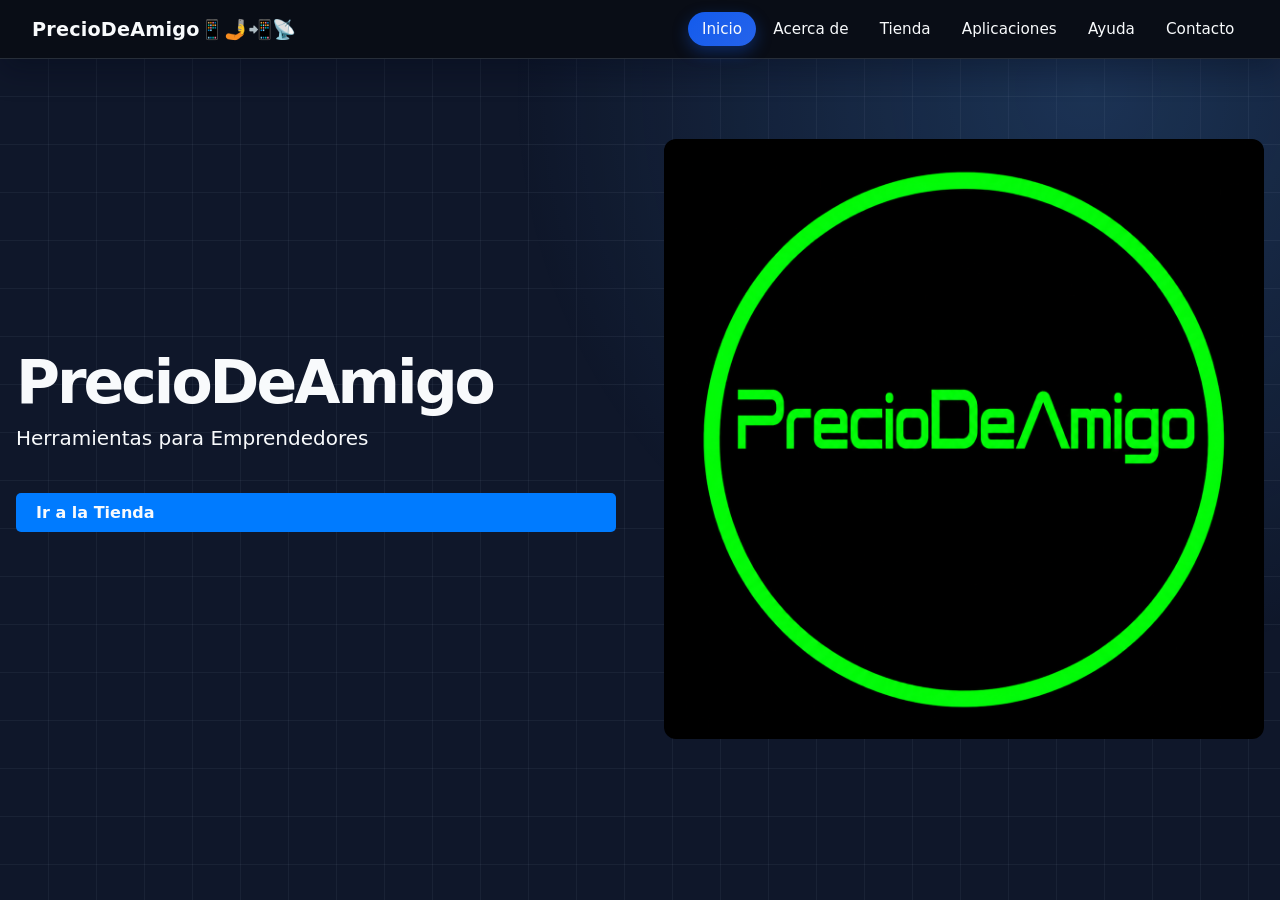
<file: index.html>
<!doctype html>
<html lang="en">
  <head>
    <meta charset="UTF-8" />
    <link rel="icon" type="image/svg+xml" href="/favicon.svg" />
    <meta name="viewport" content="width=device-width, initial-scale=1.0" />
    <title>PrecioDeAmigo</title>
  
    <script type="module" crossorigin src="./assets/index-Bejep3La.js"></script>
  </head>
  <body>
    <div id="app"></div>
  </body>
</html>
</file>
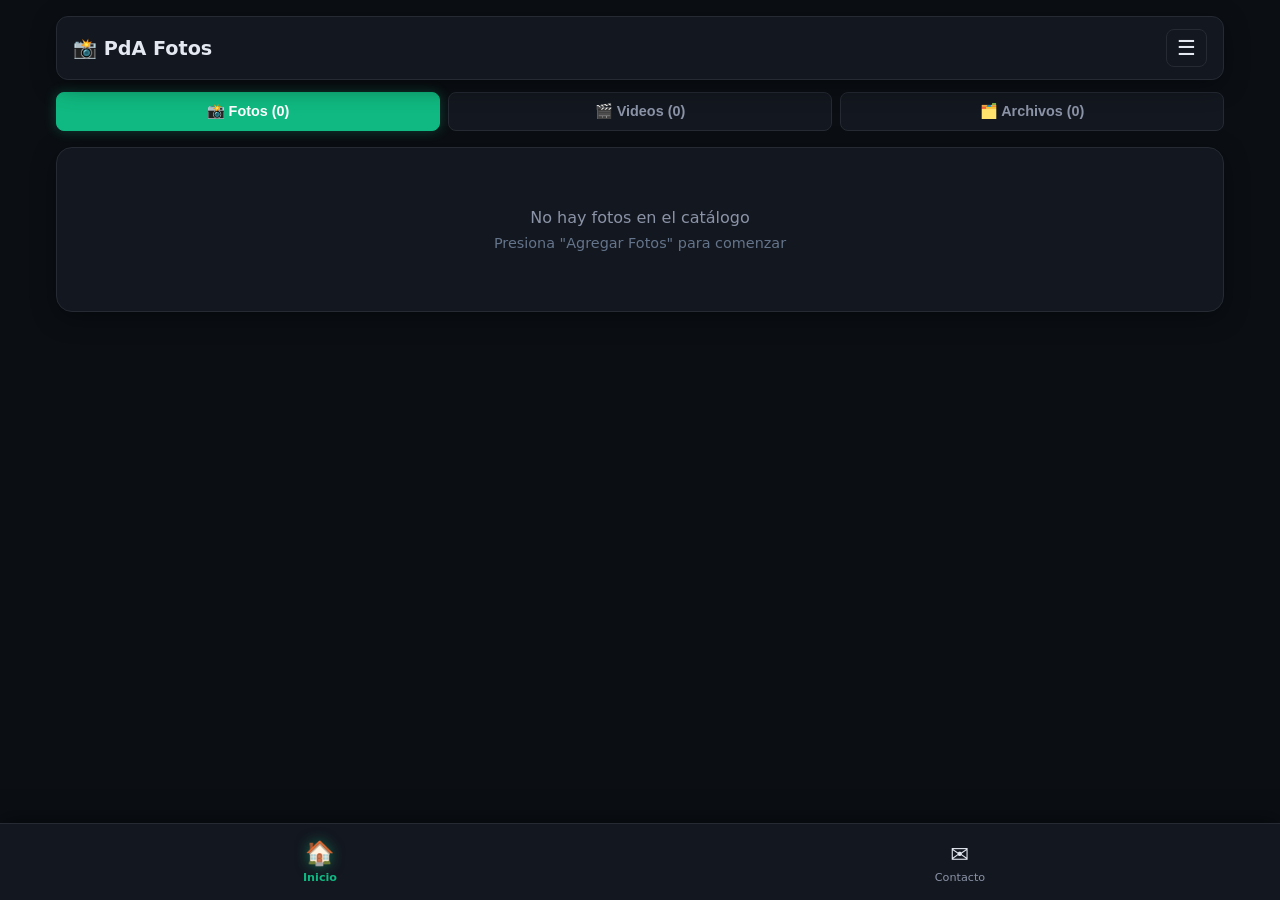
<file: static/archivo/index.html>
<!doctype html>
<html lang="en">
  <head>
    <meta charset="UTF-8" />
    <link rel="icon" type="image/svg+xml" href="/favicon.svg" />
    <meta name="viewport" content="width=device-width, initial-scale=1.0, maximum-scale=1.0, user-scalable=no, viewport-fit=cover">
    <meta http-equiv="Content-Security-Policy" content="
  default-src 'self';
  script-src 'self' 'unsafe-inline' 'unsafe-eval' blob:;
  worker-src 'self' blob:;
  connect-src 'self'
    https://mainnet.base.org
    https://*.metamask.io
    https://metamask-sdk.api.cx.metamask.io
    wss://metamask-sdk.api.cx.metamask.io
    https://mm-sdk-analytics.api.cx.metamask.io
    wss://mm-sdk-analytics.api.cx.metamask.io
    https://matrix.envs.net
    wss://matrix.envs.net
    https://matrix.org
    https://*.matrix.org
    wss://matrix.org
    wss://*.matrix.org
    ws://localhost:*
    ws://127.0.0.1:*
    http://localhost:*
    http://127.0.0.1:*;
  img-src 'self' data: blob: https://*;
  media-src 'self' data: blob:;
  style-src 'self' 'unsafe-inline';
">
    <title>PrecioDeAmigo_FOTOS</title>
    <script type="module" crossorigin src="./assets/index-DCE5YiXc.js"></script>
    <link rel="modulepreload" crossorigin href="./assets/chunk-D-KKor_A.js">
    <link rel="modulepreload" crossorigin href="./assets/dist-CRt5tQ1o.js">
  </head>
  <body>
    <div id="app"></div>
  </body>
</html>
</file>
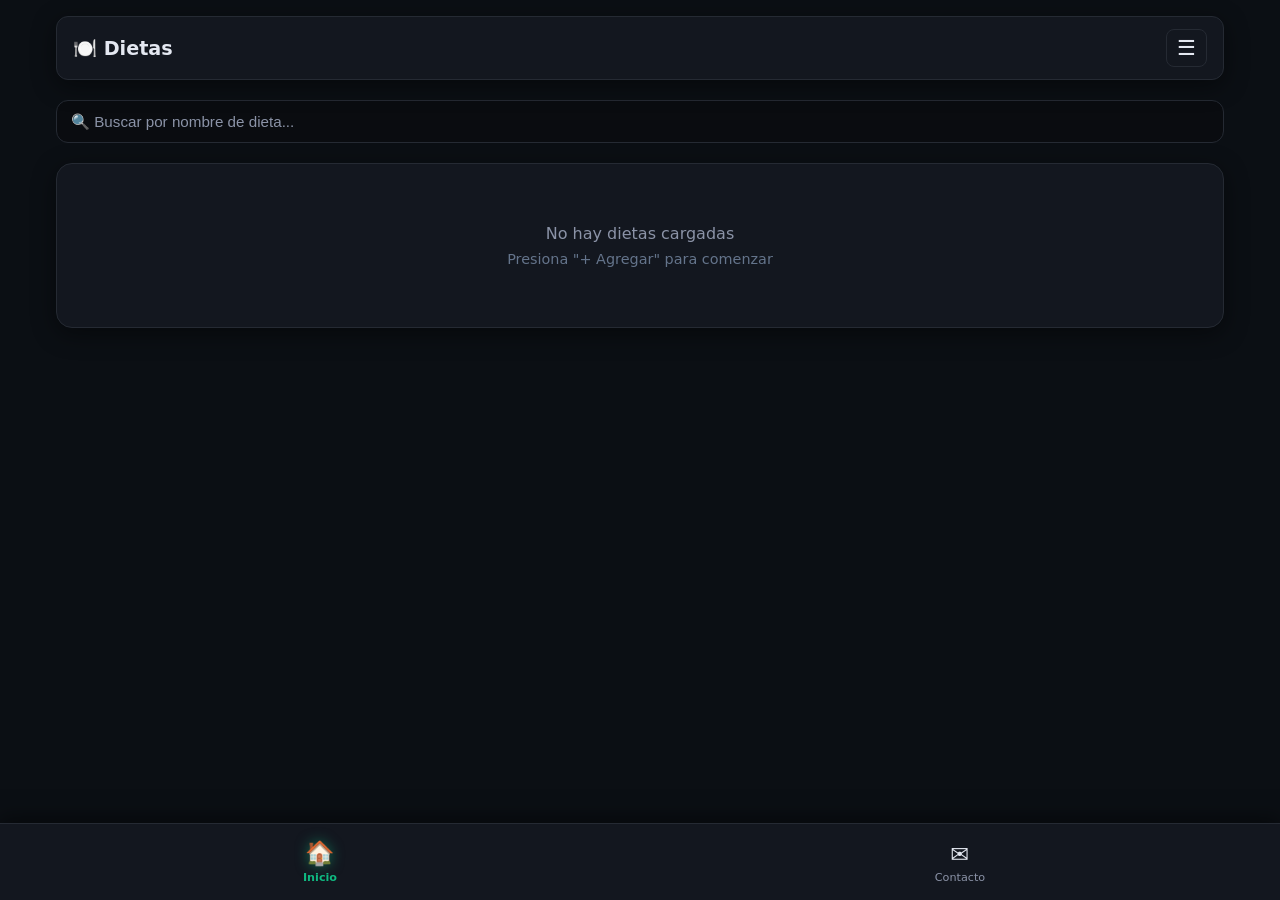
<file: static/diet/index.html>
<!doctype html>
<html lang="en">
  <head>
    <meta charset="UTF-8" />
    <link rel="icon" type="image/svg+xml" href="/favicon.svg" />
    <meta name="viewport" content="width=device-width, initial-scale=1.0, maximum-scale=1.0, user-scalable=no, viewport-fit=cover">
    <meta http-equiv="Content-Security-Policy" content="
  default-src 'self';
  script-src 'self' 'unsafe-inline' 'unsafe-eval' blob:;
  worker-src 'self' blob:;
  connect-src 'self'
    https://mainnet.base.org
    https://*.metamask.io
    https://metamask-sdk.api.cx.metamask.io
    wss://metamask-sdk.api.cx.metamask.io
    https://mm-sdk-analytics.api.cx.metamask.io
    wss://mm-sdk-analytics.api.cx.metamask.io
    https://matrix.envs.net
    wss://matrix.envs.net
    https://matrix.org
    https://*.matrix.org
    wss://matrix.org
    wss://*.matrix.org
    ws://localhost:*
    ws://127.0.0.1:*
    http://localhost:*
    http://127.0.0.1:*;
  img-src 'self' data: blob: https://*;
  style-src 'self' 'unsafe-inline';
">
    <title>PrecioDeAmigo_DIET</title>
    <script type="module" crossorigin src="./assets/index-D0-fjqkS.js"></script>
    <link rel="modulepreload" crossorigin href="./assets/chunk-CZOpNEXY.js">
    <link rel="modulepreload" crossorigin href="./assets/dist-D4VUY-fF.js">
  </head>
  <body>
    <div id="app"></div>
  </body>
</html>
</file>
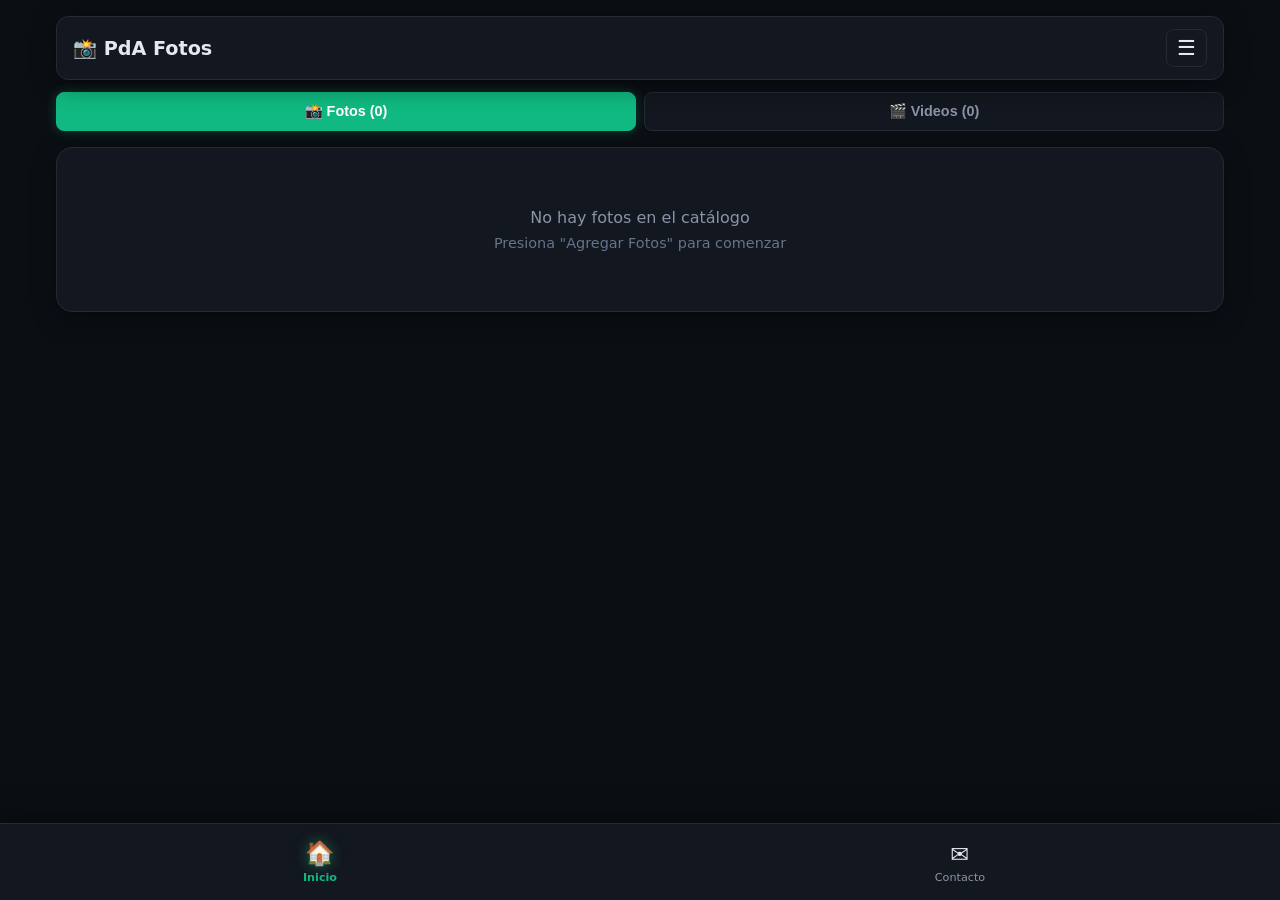
<file: static/fotos/index.html>
<!doctype html>
<html lang="en">
  <head>
    <meta charset="UTF-8" />
    <link rel="icon" type="image/svg+xml" href="/favicon.svg" />
    <meta name="viewport" content="width=device-width, initial-scale=1.0, maximum-scale=1.0, user-scalable=no, viewport-fit=cover">
    <meta http-equiv="Content-Security-Policy" content="
  default-src 'self';
  script-src 'self' 'unsafe-inline' 'unsafe-eval' blob:;
  worker-src 'self' blob:;
  connect-src 'self'
    https://mainnet.base.org
    https://*.metamask.io
    https://metamask-sdk.api.cx.metamask.io
    wss://metamask-sdk.api.cx.metamask.io
    https://mm-sdk-analytics.api.cx.metamask.io
    wss://mm-sdk-analytics.api.cx.metamask.io
    https://matrix.envs.net
    wss://matrix.envs.net
    https://matrix.org
    https://*.matrix.org
    wss://matrix.org
    wss://*.matrix.org
    ws://localhost:*
    ws://127.0.0.1:*
    http://localhost:*
    http://127.0.0.1:*;
  img-src 'self' data: blob: https://*;
  media-src 'self' data: blob:;
  style-src 'self' 'unsafe-inline';
">
    <title>PrecioDeAmigo_FOTOS</title>
    <script type="module" crossorigin src="./assets/index-BLsLGWu0.js"></script>
    <link rel="modulepreload" crossorigin href="./assets/chunk-D-KKor_A.js">
    <link rel="modulepreload" crossorigin href="./assets/dist-CRt5tQ1o.js">
  </head>
  <body>
    <div id="app"></div>
  </body>
</html>
</file>
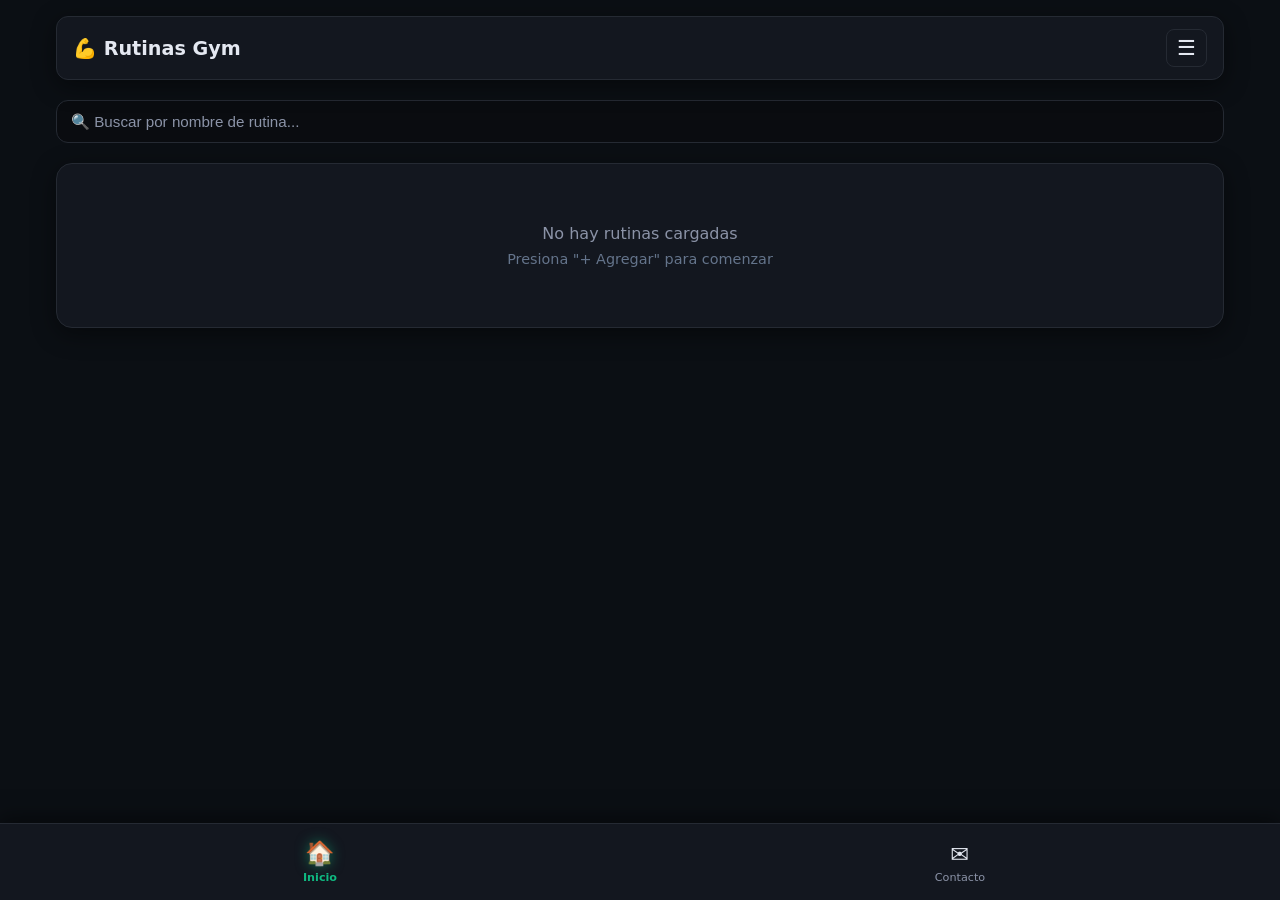
<file: static/gym/index.html>
<!doctype html>
<html lang="en">
  <head>
    <meta charset="UTF-8" />
    <link rel="icon" type="image/svg+xml" href="/favicon.svg" />
    <meta name="viewport" content="width=device-width, initial-scale=1.0, maximum-scale=1.0, user-scalable=no, viewport-fit=cover">
    <meta http-equiv="Content-Security-Policy" content="
  default-src 'self';
  script-src 'self' 'unsafe-inline' 'unsafe-eval' blob:;
  worker-src 'self' blob:;
  connect-src 'self'
    https://mainnet.base.org
    https://*.metamask.io
    https://metamask-sdk.api.cx.metamask.io
    wss://metamask-sdk.api.cx.metamask.io
    https://mm-sdk-analytics.api.cx.metamask.io
    wss://mm-sdk-analytics.api.cx.metamask.io
    https://matrix.envs.net
    wss://matrix.envs.net
    https://matrix.org
    https://*.matrix.org
    wss://matrix.org
    wss://*.matrix.org
    ws://localhost:*
    ws://127.0.0.1:*
    http://localhost:*
    http://127.0.0.1:*;
  img-src 'self' data: blob: https://*;
  style-src 'self' 'unsafe-inline';
">
    <title>PrecioDeAmigo_GYM</title>
    <script type="module" crossorigin src="./assets/index-BD1is3qV.js"></script>
    <link rel="modulepreload" crossorigin href="./assets/chunk-CZOpNEXY.js">
    <link rel="modulepreload" crossorigin href="./assets/dist-D4VUY-fF.js">
  </head>
  <body>
    <div id="app"></div>
  </body>
</html>
</file>
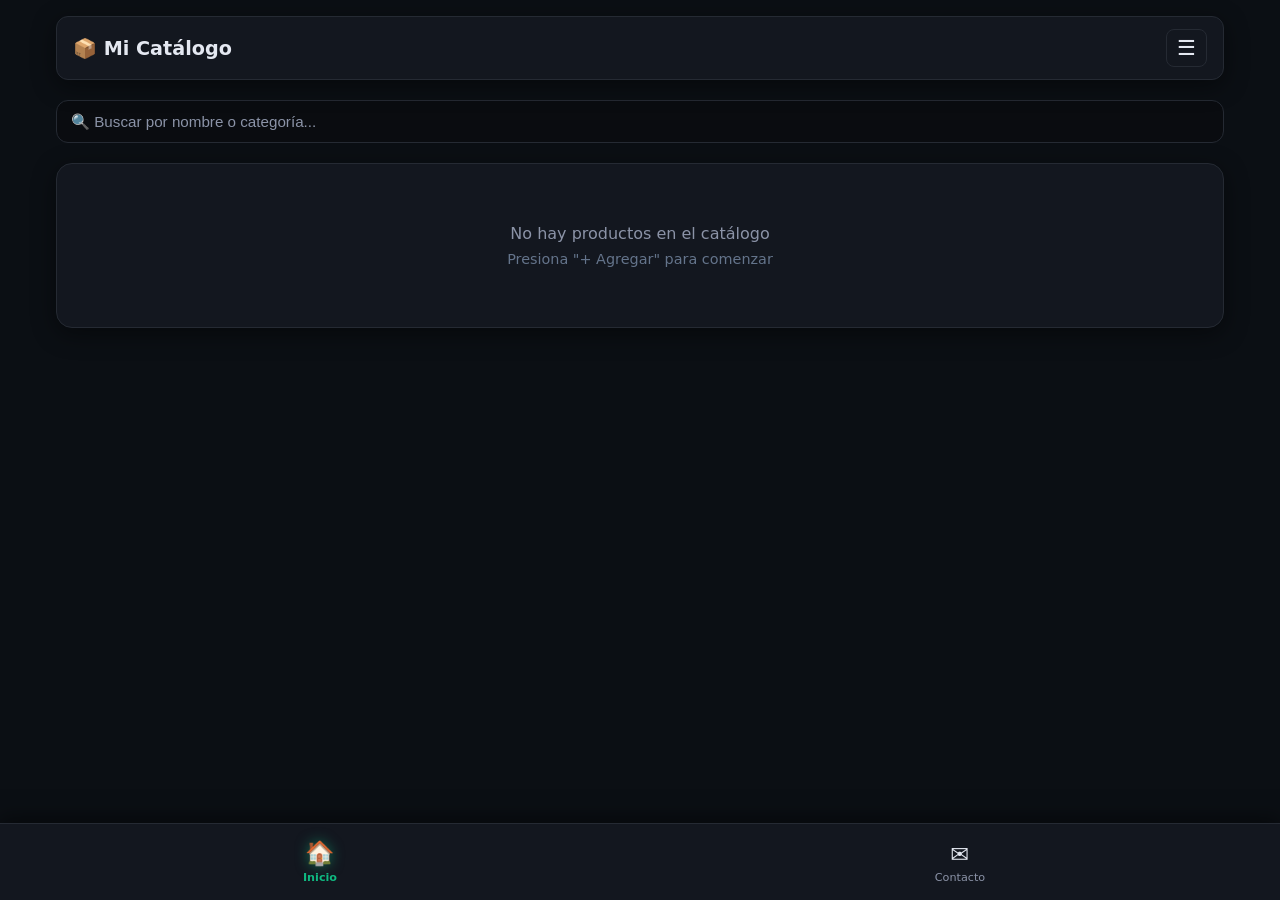
<file: static/pda/index.html>
<!doctype html>
<html lang="en">
  <head>
    <meta charset="UTF-8" />
    <link rel="icon" type="image/svg+xml" href="/favicon.svg" />
    <meta name="viewport" content="width=device-width, initial-scale=1.0, maximum-scale=1.0, user-scalable=no, viewport-fit=cover">
    <meta http-equiv="Content-Security-Policy" content="
  default-src 'self';
  script-src 'self' 'unsafe-inline' 'unsafe-eval' blob:;
  worker-src 'self' blob:;
  connect-src 'self'
    https://mainnet.base.org
    https://*.metamask.io
    https://metamask-sdk.api.cx.metamask.io
    wss://metamask-sdk.api.cx.metamask.io
    https://mm-sdk-analytics.api.cx.metamask.io
    wss://mm-sdk-analytics.api.cx.metamask.io
    https://matrix.envs.net
    wss://matrix.envs.net
    https://matrix.org
    https://*.matrix.org
    wss://matrix.org
    wss://*.matrix.org
    ws://localhost:*
    ws://127.0.0.1:*
    http://localhost:*
    http://127.0.0.1:*;
  img-src 'self' data: blob: https://*;
  style-src 'self' 'unsafe-inline';
">
    <title>PrecioDeAmigo_ART</title>
    <script type="module" crossorigin src="./assets/index-CJuY5ExN.js"></script>
    <link rel="modulepreload" crossorigin href="./assets/chunk-D-KKor_A.js">
    <link rel="modulepreload" crossorigin href="./assets/dist-CRt5tQ1o.js">
  </head>
  <body>
    <div id="app"></div>
  </body>
</html>
</file>
